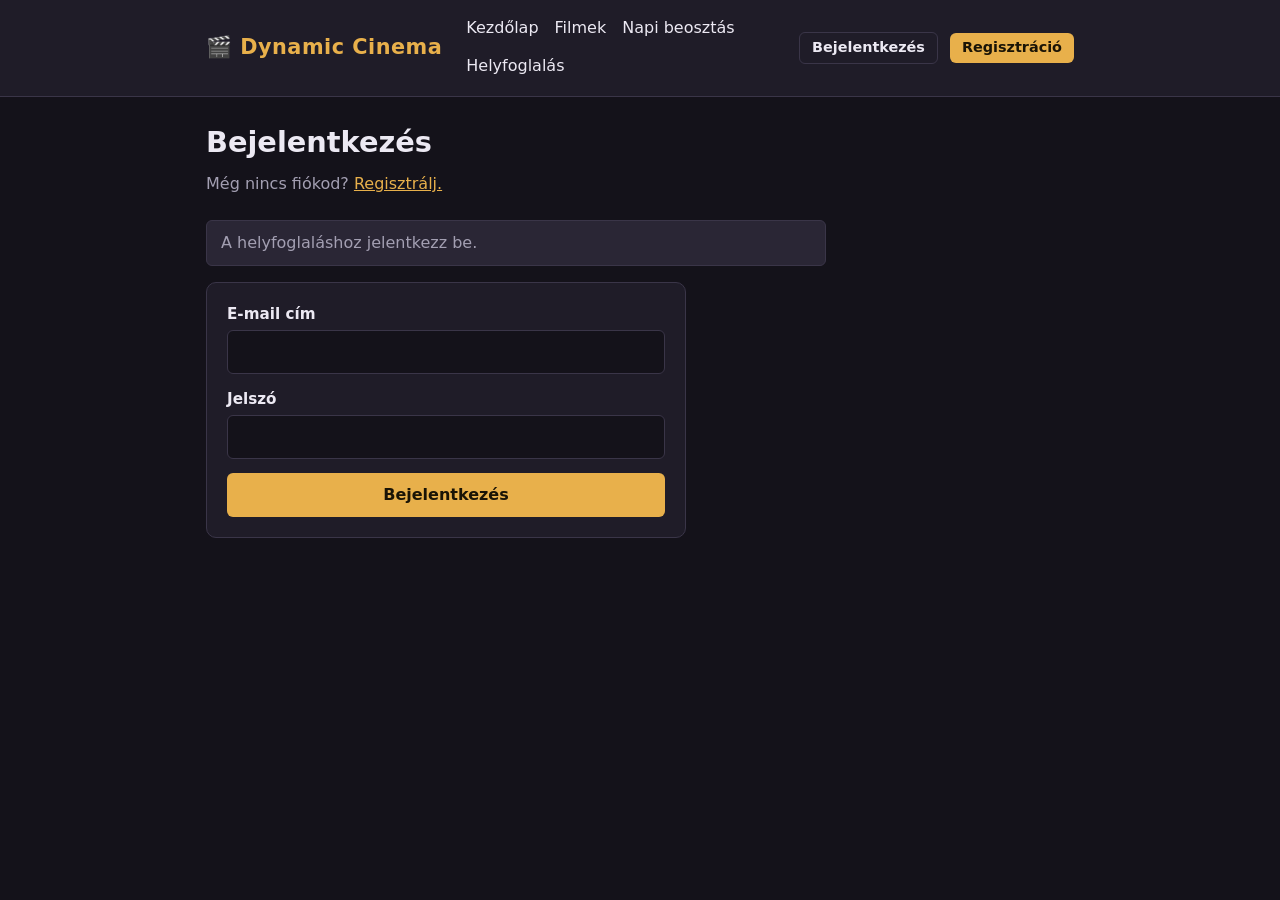
<file: src/main/resources/static/admin.html>
<!DOCTYPE html>
<html lang="hu">
<head>
    <meta charset="UTF-8">
    <meta name="viewport" content="width=device-width, initial-scale=1">
    <title>Dynamic Cinema – Filmek kezelése</title>
    <link rel="stylesheet" href="css/style.css">
</head>
<body>
<main>
    <h1>Filmek kezelése</h1>
    <p class="alcim">Adminisztrátori felület: filmek felvétele, módosítása és törlése.</p>

    <p id="uzenet" class="uzenet"></p>

    <!-- Lista -->
    <section id="lista-resz">
        <div class="admin-eszkozsor">
            <input id="kereso" type="search" placeholder="Keresés cím, rendező vagy műfaj szerint…" aria-label="Keresés">
            <button class="gomb" type="button" id="uj-film">+ Új film</button>
        </div>
        <div id="filmek" class="lista"></div>
    </section>

    <!-- Felvétel / módosítás -->
    <form id="film-urlap" class="urlap szeles" novalidate hidden>
        <h2 id="urlap-cim">Új film</h2>

        <div class="mezo">
            <label for="cim">Cím *</label>
            <input id="cim" name="cim" type="text" maxlength="200" required>
        </div>
        <div class="ket-oszlop">
            <div class="mezo">
                <label for="bemutatoDatum">Bemutató dátuma *</label>
                <input id="bemutatoDatum" name="bemutatoDatum" type="date" required>
            </div>
            <div class="mezo">
                <label for="hosszPerc">Hossz (perc) *</label>
                <input id="hosszPerc" name="hosszPerc" type="number" min="1" max="1000" step="1" required>
                <small id="hossz-tipp"></small>
            </div>
        </div>
        <div class="ket-oszlop">
            <div class="mezo">
                <label for="mufaj">Műfaj *</label>
                <input id="mufaj" name="mufaj" type="text" maxlength="60" list="mufajlista" required>
                <datalist id="mufajlista"></datalist>
            </div>
            <div class="mezo">
                <label for="gyartoOrszag">Gyártó ország *</label>
                <input id="gyartoOrszag" name="gyartoOrszag" type="text" maxlength="100" required>
            </div>
        </div>
        <div class="ket-oszlop">
            <div class="mezo">
                <label for="rendezo">Rendező *</label>
                <input id="rendezo" name="rendezo" type="text" maxlength="100" required>
            </div>
            <div class="mezo">
                <label for="foszereplo">Főszereplő *</label>
                <input id="foszereplo" name="foszereplo" type="text" maxlength="100" required>
            </div>
        </div>
        <div class="ket-oszlop">
            <div class="mezo">
                <label for="foszinkronszinesz">Főszinkronszínész</label>
                <input id="foszinkronszinesz" name="foszinkronszinesz" type="text" maxlength="100">
                <small>Magyar vagy feliratos filmnél hagyd üresen.</small>
            </div>
            <div class="mezo">
                <label for="forgalmazo">Forgalmazó *</label>
                <input id="forgalmazo" name="forgalmazo" type="text" maxlength="150" required>
            </div>
        </div>
        <div class="mezo">
            <label for="gyartoCeg">Gyártó cég *</label>
            <input id="gyartoCeg" name="gyartoCeg" type="text" maxlength="150" required>
        </div>
        <div class="mezo">
            <label for="leiras">Leírás</label>
            <textarea id="leiras" name="leiras" rows="4" maxlength="2000"></textarea>
            <small id="leiras-szamlalo">0 / 2000</small>
        </div>
        <div class="ket-oszlop">
            <div class="mezo">
                <label for="kepUrl">Plakát útvonala</label>
                <input id="kepUrl" name="kepUrl" type="text" maxlength="300" placeholder="/img/plakatok/film.webp" pattern="/[^/].*">
                <small>A plakát a <code>static/img/plakatok/</code> mappában legyen.</small>
            </div>
            <div class="mezo">
                <label for="logoUrl">Logó útvonala (a jegyen)</label>
                <input id="logoUrl" name="logoUrl" type="text" maxlength="300" placeholder="/img/filmek/film.svg" pattern="/[^/].*">
                <small>Ha üres, a jegyen a plakát látszik.</small>
            </div>
        </div>
        <div class="admin-elonezet">
            <figure><img id="kep-elonezet" alt="Plakát előnézete" hidden><figcaption>Plakát</figcaption></figure>
            <figure><img id="logo-elonezet" alt="Logó előnézete" hidden><figcaption>Logó</figcaption></figure>
        </div>

        <div class="gombsor">
            <button class="gomb" type="submit" id="mentes">Mentés</button>
            <button class="gomb masodlagos" type="button" id="megse">Mégse</button>
        </div>
    </form>
</main>
<script src="js/app.js"></script>
<script src="js/admin.js"></script>
</body>
</html>
</file>
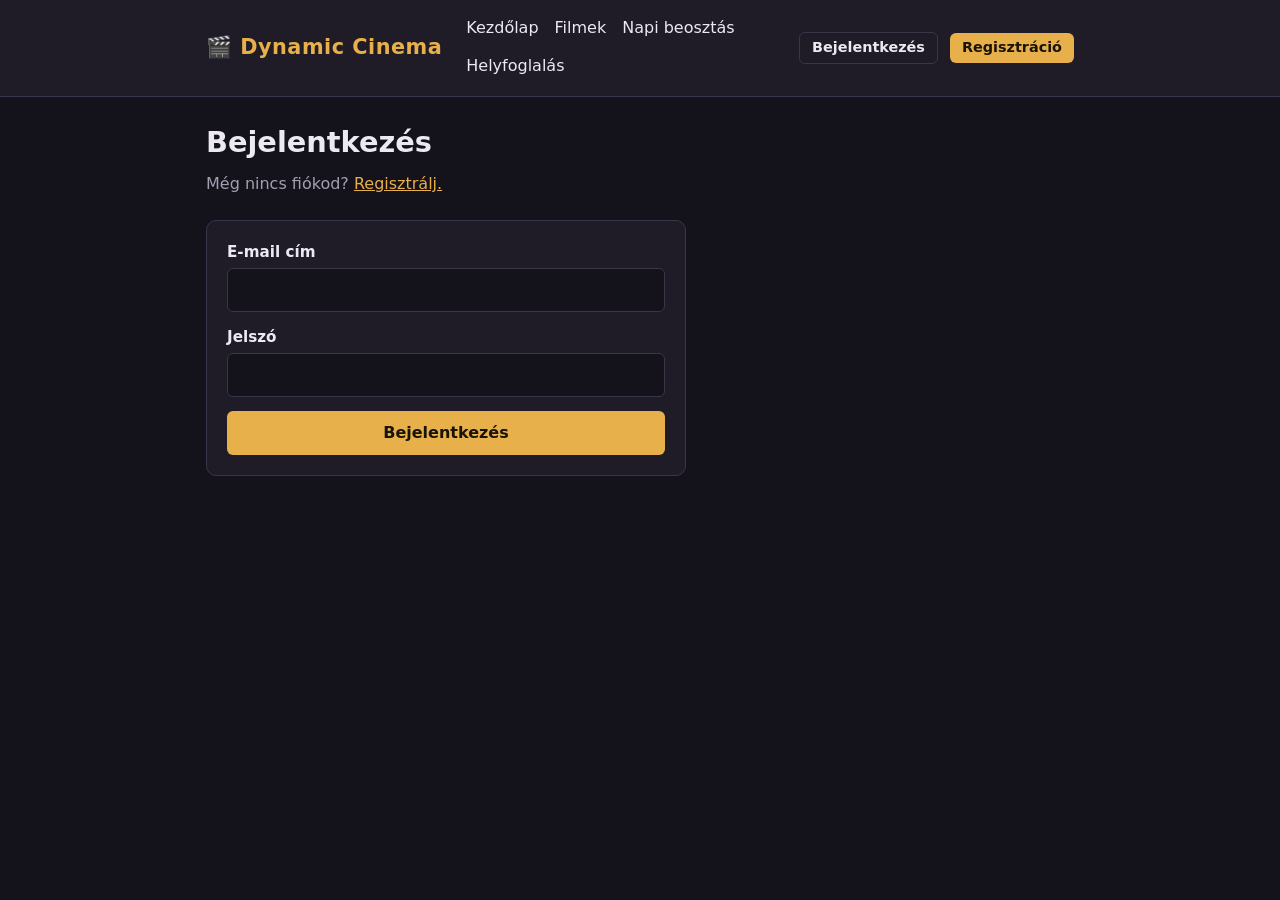
<file: src/main/resources/static/bejelentkezes.html>
<!DOCTYPE html>
<html lang="hu">
<head>
    <meta charset="UTF-8">
    <meta name="viewport" content="width=device-width, initial-scale=1">
    <title>Dynamic Cinema – Bejelentkezés</title>
    <link rel="stylesheet" href="css/style.css">
</head>
<body>
<main>
    <h1>Bejelentkezés</h1>
    <p class="alcim">Még nincs fiókod? <a href="regisztracio.html">Regisztrálj.</a></p>

    <p id="uzenet" class="uzenet"></p>

    <form id="bejelentkezes" class="urlap">
        <div class="mezo">
            <label for="email">E-mail cím</label>
            <input id="email" name="email" type="email" maxlength="254" required autocomplete="username">
        </div>
        <div class="mezo">
            <label for="jelszo">Jelszó</label>
            <input id="jelszo" name="jelszo" type="password" maxlength="100" required autocomplete="current-password">
        </div>
        <button class="gomb" type="submit">Bejelentkezés</button>
    </form>
</main>
<script src="js/app.js"></script>
<script src="js/bejelentkezes.js"></script>
</body>
</html>
</file>
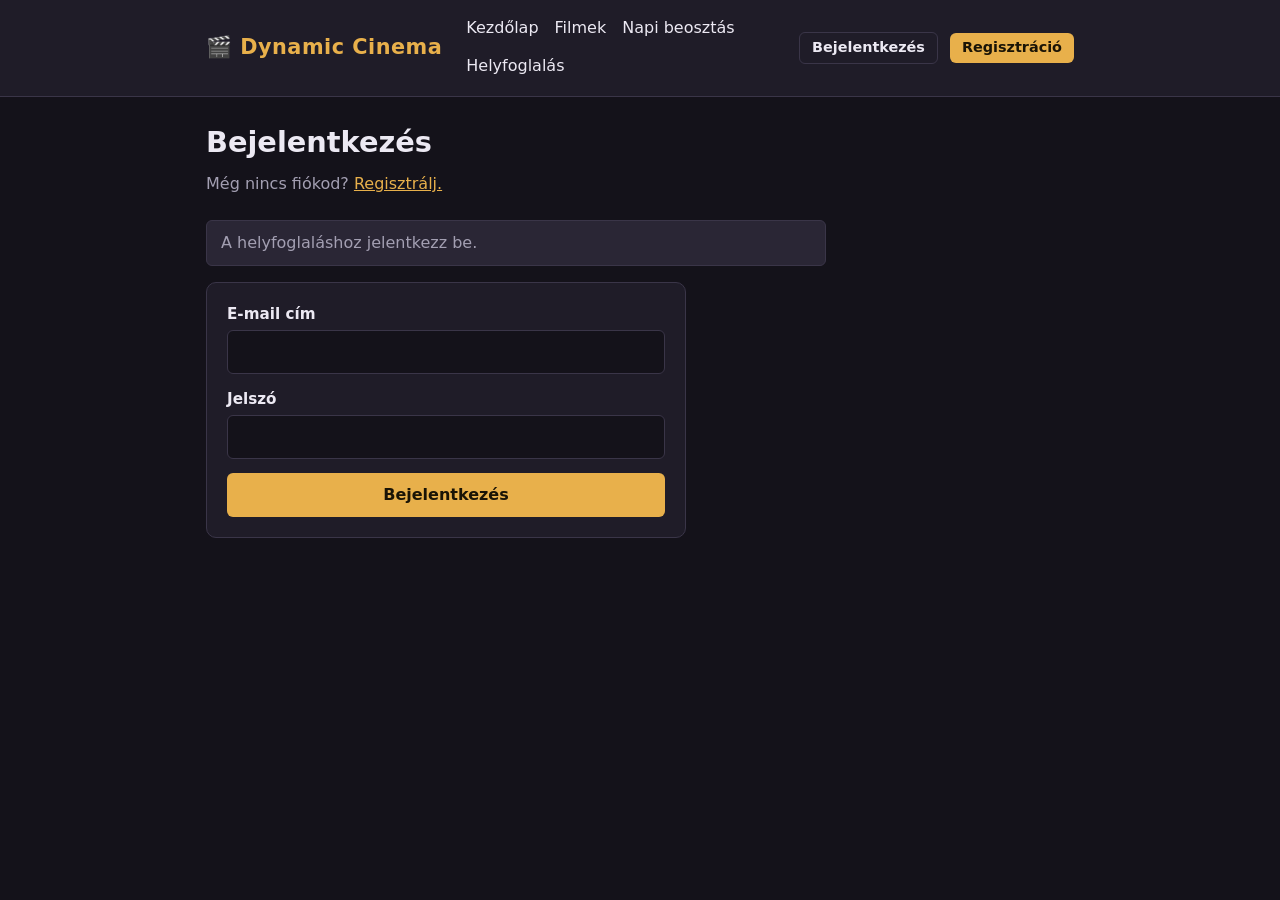
<file: src/main/resources/static/felbehagyott.html>
<!DOCTYPE html>
<html lang="hu">
<head>
    <meta charset="UTF-8">
    <meta name="viewport" content="width=device-width, initial-scale=1">
    <title>Dynamic Cinema – Félbehagyott rendeléseim</title>
    <link rel="stylesheet" href="css/style.css">
</head>
<body>
<main>
    <h1>Félbehagyott rendeléseim</h1>
    <p class="alcim">Azok a foglalásaid, amelyeknél eljutottál a fizetésig, de nem fizettél. Folytathatod vagy törölheted őket.</p>

    <p id="uzenet" class="uzenet"></p>
    <div id="rendelesek" class="lista"></div>
</main>
<script src="js/app.js"></script>
<script src="js/felbehagyott.js"></script>
</body>
</html>
</file>
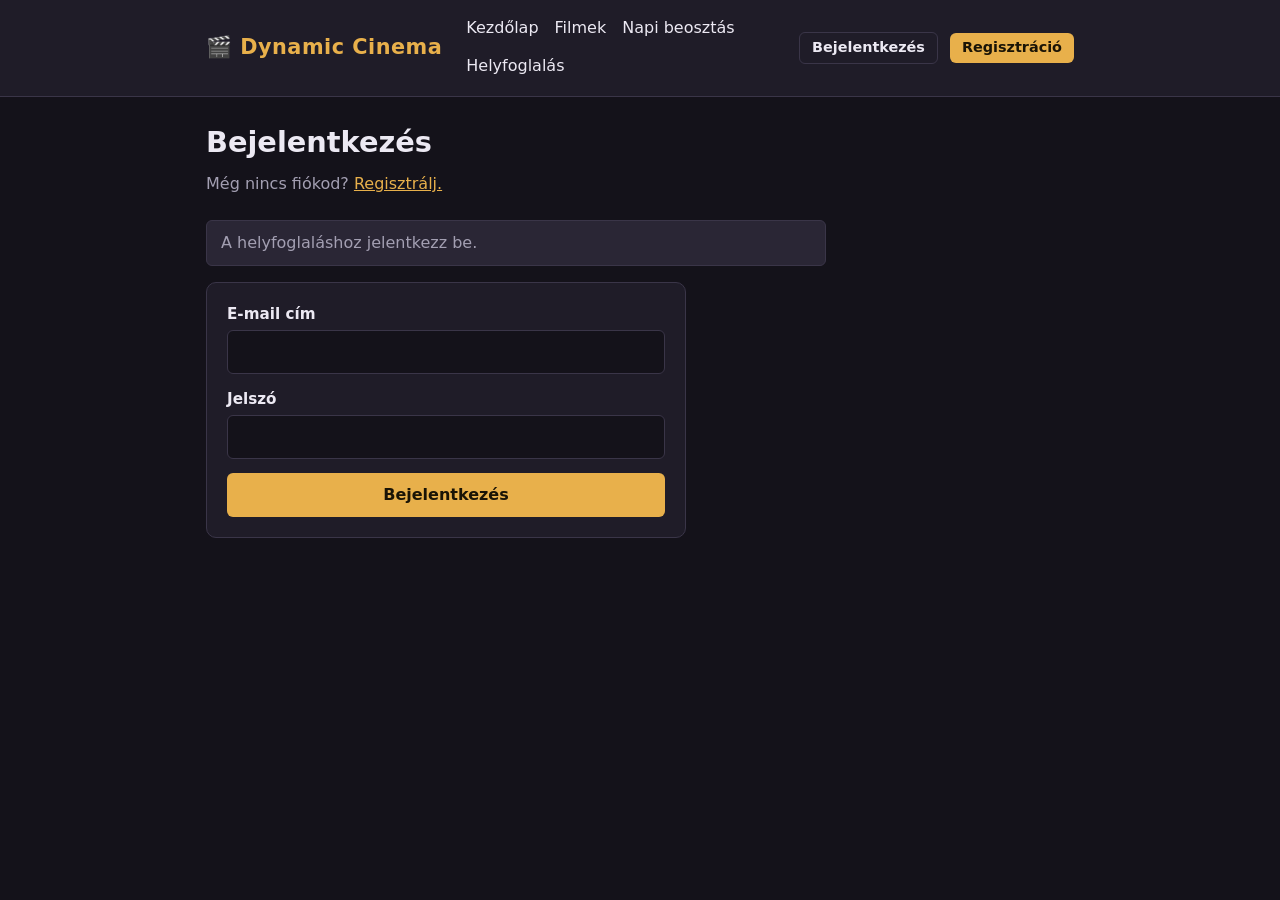
<file: src/main/resources/static/foglalas.html>
<!DOCTYPE html>
<html lang="hu">
<head>
    <meta charset="UTF-8">
    <meta name="viewport" content="width=device-width, initial-scale=1">
    <title>Dynamic Cinema – Helyfoglalás</title>
    <link rel="stylesheet" href="css/style.css">
</head>
<body>
<main>
    <h1>Helyfoglalás</h1>
    <p class="alcim" id="alcim">Add meg a vetítés adatait, válassz jegytípust és széket, majd fizess.</p>

    <p id="uzenet" class="uzenet"></p>

    <!-- 1. lépés: foglalási űrlap -->
    <form id="foglalas" class="urlap szeles" novalidate>
        <div class="mezo">
            <label for="filmCim">Film</label>
            <input id="filmCim" name="filmCim" type="text" maxlength="200" list="filmlista" required>
            <datalist id="filmlista"></datalist>
        </div>
        <div class="ket-oszlop">
            <div class="mezo">
                <label for="datum">Dátum</label>
                <input id="datum" name="datum" type="date" required>
            </div>
            <div class="mezo">
                <label for="kezdes">Kezdés</label>
                <input id="kezdes" name="kezdes" type="time" required>
            </div>
        </div>
        <div class="mezo">
            <label for="teremNev">Terem</label>
            <input id="teremNev" name="teremNev" type="text" maxlength="100" list="teremlista">
            <datalist id="teremlista"></datalist>
            <small id="terem-tipp">Csak akkor kötelező, ha a film ugyanabban az időpontban több teremben is megy.</small>
        </div>
        <div class="ket-oszlop">
            <div class="mezo">
                <label for="jegyNev">Jegytípus</label>
                <select id="jegyNev" name="jegyNev" required>
                    <option value="">– Válassz jegytípust –</option>
                </select>
                <small id="jegy-feltetel"></small>
            </div>
            <div class="mezo">
                <label for="szekSzam">Szék</label>
                <!-- Kiválasztott előadásnál select (csak a szabad székek), egyébként szám mező. -->
                <input id="szekSzam" name="szekSzam" type="number" min="1" step="1" required>
            </div>
        </div>
        <div class="gombsor">
            <button class="gomb" type="submit">Tovább a fizetéshez</button>
            <a class="gomb masodlagos" id="vissza-link" href="beosztas.html">Vissza a napi beosztáshoz</a>
        </div>
    </form>

    <!-- 2. lépés: fizetés (szimulált – nincs banki adat) -->
    <section id="fizetes" class="osszesito" hidden>
        <h2>Fizetés</h2>
        <div id="osszesito"></div>
        <div class="osszeg"><span>Fizetendő</span><strong id="osszeg"></strong></div>
        <p class="tipp">A rendelésed elmentettük a <a href="felbehagyott.html">Félbehagyott rendeléseim</a> közé:
            ha most nem fizetsz, később onnan folytathatod.</p>
        <div class="gombsor terkoz-felul">
            <button class="gomb" type="button" id="fizet">Fizetés</button>
            <button class="gomb masodlagos" type="button" id="modosit">Adatok módosítása</button>
        </div>
    </section>

    <!-- 3. lépés: visszaigazolás -->
    <section id="kesz" class="osszesito" hidden>
        <h2>Sikeres foglalás – a jegy kifizetve</h2>
        <p class="tipp">Foglalási kód (ezzel tudod visszamondani a foglalást):</p>
        <p class="foglalas-kod" id="kod"></p>
        <div id="visszaigazolas"></div>
        <p class="tipp">A jegyedet a <a href="jegyeim.html">Jegyeim</a> fül alatt bármikor megnézheted.</p>
        <div class="gombsor terkoz-felul">
            <a class="gomb" id="jegy-link" href="jegyeim.html">Jegy megtekintése</a>
            <a class="gomb masodlagos" href="beosztas.html">Vissza a napi beosztáshoz</a>
            <a class="gomb masodlagos" href="foglalas.html">Új foglalás</a>
        </div>
    </section>
</main>
<script src="js/app.js"></script>
<script src="js/foglalas.js"></script>
</body>
</html>
</file>
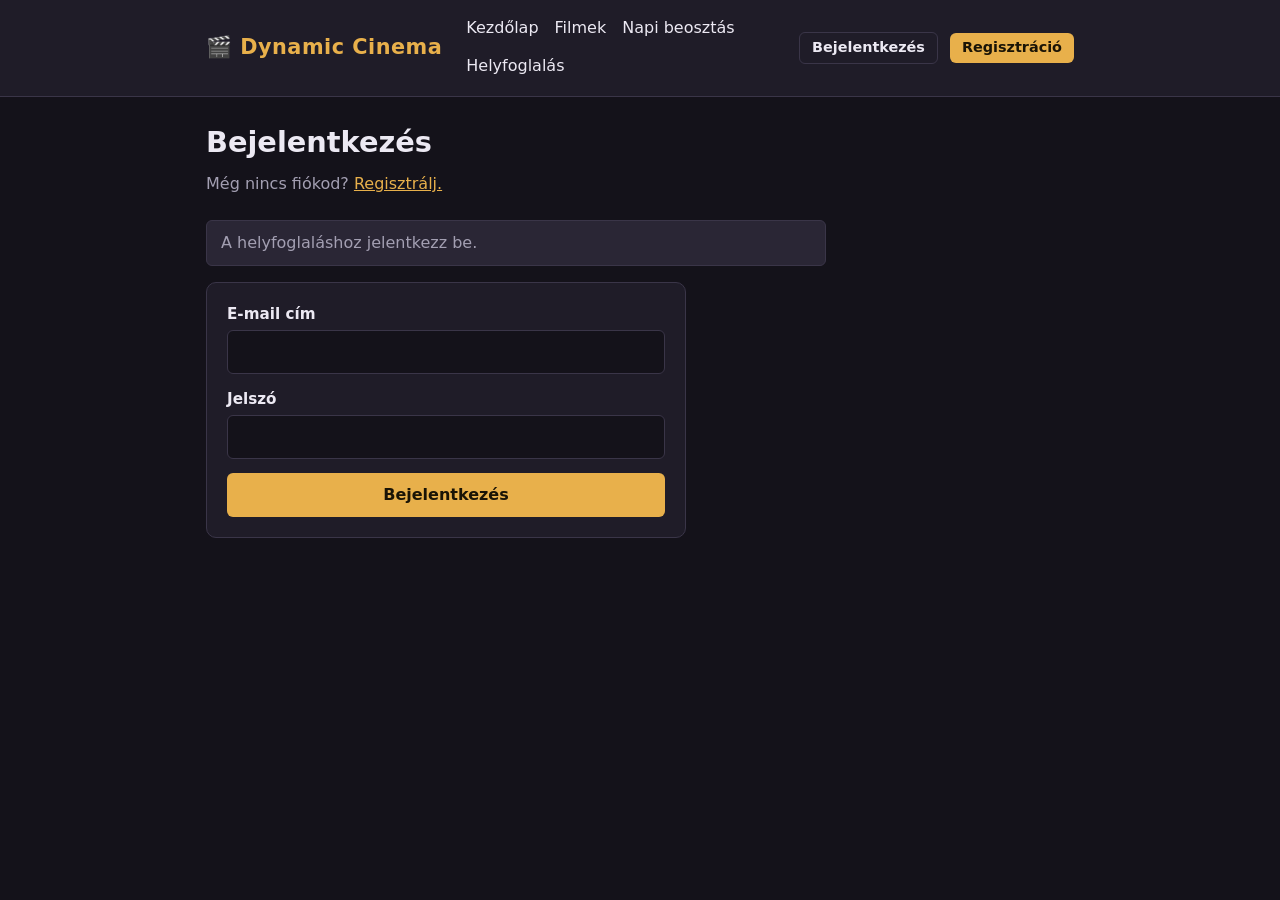
<file: src/main/resources/static/jegyeim.html>
<!DOCTYPE html>
<html lang="hu">
<head>
    <meta charset="UTF-8">
    <meta name="viewport" content="width=device-width, initial-scale=1">
    <title>Dynamic Cinema – Jegyeim</title>
    <link rel="stylesheet" href="css/style.css">
</head>
<body>
<main>
    <h1>Jegyeim</h1>
    <p class="alcim">A kifizetett foglalásaidhoz tartozó mozijegyek. Nyisd meg a jegyet a teljes képernyős megjelenítéshez,
        vagy mondd vissza, amíg az előadás el nem kezdődik.</p>

    <form class="napvalaszto" id="szuro">
        <label for="nezet"><strong>Jegyek:</strong></label>
        <select id="nezet" name="nezet">
            <option value="kozelgo">Közelgő előadások</option>
            <option value="lejart">Lejárt előadások</option>
            <option value="osszes">Összes jegy</option>
        </select>
    </form>

    <details class="kodos-lemondas">
        <summary>Visszamondás foglalási kóddal</summary>
        <form class="urlap" id="kod-urlap" novalidate>
            <div class="mezo">
                <label for="foglalasKod">Foglalási kód</label>
                <input id="foglalasKod" name="foglalasKod" required maxlength="20" placeholder="MZ-XXXXXXXX"
                       autocomplete="off" spellcheck="false">
                <small>A foglalás visszaigazolásán szereplő kód. Csak a saját, még el nem kezdődött előadásra szóló
                    foglalásod mondható vissza.</small>
            </div>
            <div class="gombsor">
                <button class="gomb veszely" type="submit">Foglalás visszamondása</button>
            </div>
        </form>
    </details>

    <p id="uzenet" class="uzenet" role="status"></p>
    <div id="jegyek" class="lista"></div>
</main>

<!-- Teljes képernyős jegynézet -->
<div id="jegy-nezet" class="jegy-nezet" role="dialog" aria-modal="true" aria-label="Mozijegy" hidden>
    <div class="jegy-nezet-eszkozok">
        <button class="gomb veszely kicsi" type="button" id="nezet-lemondas" hidden>Jegy visszamondása</button>
        <button class="gomb masodlagos kicsi" type="button" id="bezar">✕ Bezárás</button>
    </div>
    <div id="jegy-helye" class="jegy-helye"></div>
</div>
<script src="js/app.js"></script>
<script src="js/jegyeim.js"></script>
</body>
</html>
</file>
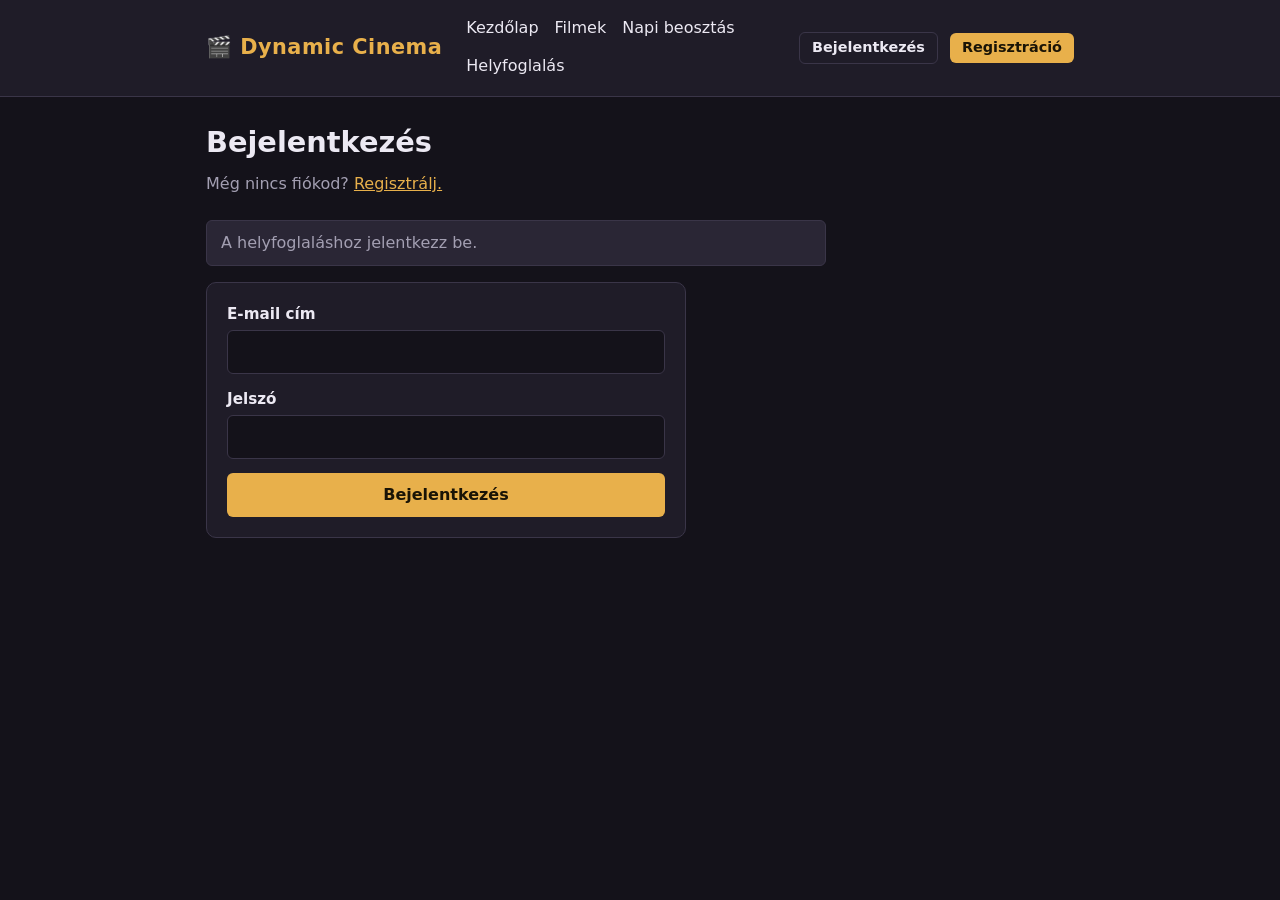
<file: src/main/resources/static/musor.html>
<!DOCTYPE html>
<html lang="hu">
<head>
    <meta charset="UTF-8">
    <meta name="viewport" content="width=device-width, initial-scale=1">
    <title>Dynamic Cinema – Műsor kezelése</title>
    <link rel="stylesheet" href="css/style.css">
</head>
<body>
<main>
    <h1>Műsor kezelése</h1>
    <p class="alcim">Adminisztrátori felület: vetítések felvétele a napi beosztásba és törlése.
        Egy teremben egyszerre csak egy film mehet.</p>

    <p id="uzenet" class="uzenet"></p>

    <div id="tartalom" hidden>
        <form class="napvalaszto" id="napvalaszto">
            <label for="nap"><strong>Nap:</strong></label>
            <input id="nap" name="datum" type="date" required>
            <button class="gomb masodlagos kicsi" type="button" id="elozo-nap" aria-label="Előző nap">◀</button>
            <button class="gomb masodlagos kicsi" type="button" id="kovetkezo-nap" aria-label="Következő nap">▶</button>
        </form>

        <!-- Új vetítés felvétele -->
        <form id="vetites-urlap" class="urlap szeles" novalidate>
            <h2>Vetítés hozzáadása</h2>
            <div class="mezo">
                <label for="film">Film *</label>
                <select id="film" name="film" required></select>
            </div>
            <div class="ket-oszlop">
                <div class="mezo">
                    <label for="terem">Terem *</label>
                    <select id="terem" name="terem" required></select>
                </div>
                <div class="mezo">
                    <label for="kezdes">Kezdés *</label>
                    <input id="kezdes" name="kezdes" type="time" step="300" required>
                </div>
            </div>
            <div class="ket-oszlop">
                <div class="mezo">
                    <label for="jegy">Jegytípus</label>
                    <select id="jegy" name="jegy"></select>
                </div>
                <div class="mezo">
                    <label class="jelolo"><input id="eredetiNyelvu" name="eredetiNyelvu" type="checkbox">
                        Eredeti nyelvű (feliratos)</label>
                    <small id="nyelv-tipp"></small>
                </div>
            </div>

            <p id="idotartam" class="uzenet info"></p>
            <p id="utkozes" class="uzenet hiba"></p>

            <div class="gombsor">
                <button class="gomb" type="submit" id="hozzaadas">Hozzáadás a beosztáshoz</button>
            </div>
        </form>

        <h2 class="terkoz-felul" id="lista-cim">Beosztás</h2>
        <div id="termek" class="lista"></div>
    </div>
</main>
<script src="js/app.js"></script>
<script src="js/musor.js"></script>
</body>
</html>
</file>
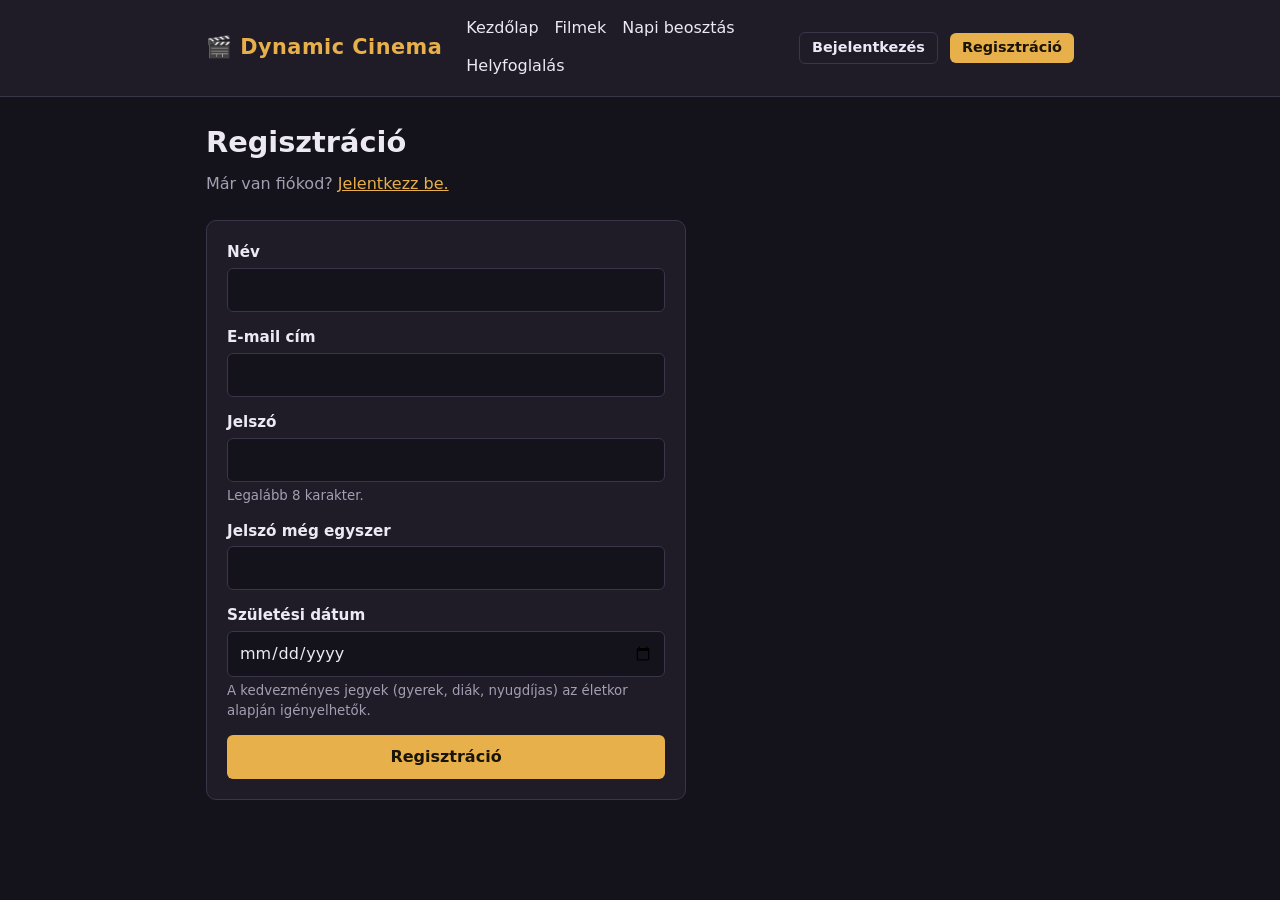
<file: src/main/resources/static/regisztracio.html>
<!DOCTYPE html>
<html lang="hu">
<head>
    <meta charset="UTF-8">
    <meta name="viewport" content="width=device-width, initial-scale=1">
    <title>Dynamic Cinema – Regisztráció</title>
    <link rel="stylesheet" href="css/style.css">
</head>
<body>
<main>
    <h1>Regisztráció</h1>
    <p class="alcim">Már van fiókod? <a href="bejelentkezes.html">Jelentkezz be.</a></p>

    <p id="uzenet" class="uzenet"></p>

    <form id="regisztracio" class="urlap">
        <div class="mezo">
            <label for="nev">Név</label>
            <input id="nev" name="nev" type="text" maxlength="100" required autocomplete="name">
        </div>
        <div class="mezo">
            <label for="email">E-mail cím</label>
            <input id="email" name="email" type="email" maxlength="254" required autocomplete="email">
        </div>
        <div class="mezo">
            <label for="jelszo">Jelszó</label>
            <input id="jelszo" name="jelszo" type="password" minlength="8" maxlength="100" required autocomplete="new-password">
            <small>Legalább 8 karakter.</small>
        </div>
        <div class="mezo">
            <label for="jelszo2">Jelszó még egyszer</label>
            <input id="jelszo2" name="jelszo2" type="password" minlength="8" maxlength="100" required autocomplete="new-password">
        </div>
        <div class="mezo">
            <label for="szuletesiDatum">Születési dátum</label>
            <input id="szuletesiDatum" name="szuletesiDatum" type="date" required>
            <small>A kedvezményes jegyek (gyerek, diák, nyugdíjas) az életkor alapján igényelhetők.</small>
        </div>
        <button class="gomb" type="submit">Regisztráció</button>
    </form>
</main>
<script src="js/app.js"></script>
<script src="js/regisztracio.js"></script>
</body>
</html>
</file>
<file: src/main/resources/static/css/style.css>
/* Mozikezelő – közös stíluslap */
:root {
    --hatter: #14121a;
    --felulet: #1f1c28;
    --felulet-2: #2a2635;
    --keret: #3a3548;
    --szoveg: #ece9f3;
    --halvany: #a39fb2;
    --kiemelt: #e8b04b;
    --kiemelt-sotet: #c4912f;
    --hiba: #ef6b6b;
    --siker: #5ccf8f;
    --sugar: 10px;
}

* { box-sizing: border-box; }

html, body {
    margin: 0;
    background: var(--hatter);
    color: var(--szoveg);
    font-family: "Segoe UI", system-ui, -apple-system, Roboto, sans-serif;
    line-height: 1.5;
}

a { color: var(--kiemelt); }

/* ---------- Fejléc és navigáció ---------- */
.fejlec {
    background: var(--felulet);
    border-bottom: 1px solid var(--keret);
}

.fejlec-belso {
    max-width: 900px;
    margin: 0 auto;
    padding: 12px 16px;
    display: flex;
    flex-wrap: wrap;
    align-items: center;
    gap: 12px 24px;
}

.logo {
    font-size: 1.3rem;
    font-weight: 700;
    color: var(--kiemelt);
    text-decoration: none;
    letter-spacing: .5px;
}

.menu {
    display: flex;
    flex-wrap: wrap;
    gap: 4px 16px;
    flex: 1;
}

.menu a {
    color: var(--szoveg);
    text-decoration: none;
    padding: 4px 0;
    border-bottom: 2px solid transparent;
}

.menu a:hover,
.menu a.aktiv { border-bottom-color: var(--kiemelt); }

.fiok {
    display: flex;
    align-items: center;
    gap: 12px;
    color: var(--halvany);
    font-size: .95rem;
}

/* ---------- Tartalom ---------- */
main {
    max-width: 900px;
    margin: 0 auto;
    padding: 24px 16px 48px;
}

h1 { margin: 0 0 8px; font-size: 1.8rem; }
h2 { margin: 0 0 8px; font-size: 1.3rem; }

.alcim { color: var(--halvany); margin: 0 0 24px; }

/* Egymás alatti kártyák (filmek, vetítések) */
.lista {
    display: flex;
    flex-direction: column;
    gap: 14px;
}

.kartya {
    display: block;
    background: var(--felulet);
    border: 1px solid var(--keret);
    border-radius: var(--sugar);
    padding: 16px 18px;
    color: inherit;
    text-decoration: none;
}

a.kartya:hover {
    border-color: var(--kiemelt);
    background: var(--felulet-2);
}

.kartya.lejart {
    opacity: .45;
    pointer-events: none;
}

.kartya-fej {
    display: flex;
    flex-wrap: wrap;
    justify-content: space-between;
    align-items: baseline;
    gap: 4px 12px;
}

.idopont {
    font-size: 1.4rem;
    font-weight: 700;
    color: var(--kiemelt);
}

.adatok {
    display: grid;
    grid-template-columns: max-content 1fr;
    gap: 2px 14px;
    margin: 10px 0 0;
}

/* Filmkártya plakáttal */
.film-kartya {
    display: flex;
    gap: 16px;
    align-items: flex-start;
}

.film-tartalom { flex: 1; min-width: 0; }

.plakat {
    width: 120px;
    aspect-ratio: 2 / 3;
    object-fit: cover;
    border-radius: calc(var(--sugar) / 2);
    flex-shrink: 0;
}

.leiras { margin: 10px 0 0; line-height: 1.5; }

@media (max-width: 520px) {
    .film-kartya { flex-direction: column; }
    .plakat { width: 100%; max-width: 220px; align-self: center; }
}

.adatok dt { color: var(--halvany); }
.adatok dd { margin: 0; }

.cimkek { display: flex; flex-wrap: wrap; gap: 6px; margin-top: 10px; }

.cimke {
    font-size: .8rem;
    padding: 2px 10px;
    border-radius: 999px;
    background: var(--felulet-2);
    border: 1px solid var(--keret);
    color: var(--halvany);
}

.cimke.kiemelt { color: var(--kiemelt); border-color: var(--kiemelt-sotet); }

.tipp { color: var(--halvany); font-size: .9rem; margin-top: 10px; }

/* ---------- Űrlapok ---------- */
.urlap {
    background: var(--felulet);
    border: 1px solid var(--keret);
    border-radius: var(--sugar);
    padding: 20px;
    max-width: 480px;
    display: flex;
    flex-direction: column;
    gap: 14px;
}

.urlap.szeles { max-width: 620px; }

.mezo { display: flex; flex-direction: column; gap: 4px; }

.mezo label { font-weight: 600; font-size: .95rem; }

.mezo small { color: var(--halvany); }

input, select, textarea {
    font: inherit;
    color: var(--szoveg);
    background: var(--hatter);
    border: 1px solid var(--keret);
    border-radius: 6px;
    padding: 9px 11px;
    width: 100%;
}

input:focus, select:focus, textarea:focus {
    outline: 2px solid var(--kiemelt);
    outline-offset: 1px;
}

input[readonly] {
    background: var(--felulet-2);
    color: var(--halvany);
    cursor: not-allowed;
}

.ket-oszlop {
    display: grid;
    grid-template-columns: 1fr 1fr;
    gap: 14px;
}

@media (max-width: 520px) {
    .ket-oszlop { grid-template-columns: 1fr; }
}

.napvalaszto {
    display: flex;
    align-items: center;
    gap: 10px;
    margin-bottom: 20px;
    flex-wrap: wrap;
}

.napvalaszto select { width: auto; min-width: 220px; }

/* ---------- Gombok ---------- */
.gomb {
    font: inherit;
    font-weight: 600;
    border: none;
    border-radius: 6px;
    padding: 10px 18px;
    cursor: pointer;
    background: var(--kiemelt);
    color: #1a1406;
    text-decoration: none;
    display: inline-block;
    text-align: center;
}

.gomb:hover { background: var(--kiemelt-sotet); }
.gomb:disabled { opacity: .5; cursor: wait; }

.gomb.masodlagos {
    background: transparent;
    color: var(--szoveg);
    border: 1px solid var(--keret);
}

.gomb.masodlagos:hover { border-color: var(--kiemelt); }

.gomb.kicsi { padding: 4px 12px; font-size: .9rem; }

/* Visszavonhatatlan művelet (pl. jegy visszamondása). */
.gomb.veszely {
    background: transparent;
    color: var(--hiba);
    border: 1px solid var(--hiba);
}

.gomb.veszely:hover { background: rgba(239, 107, 107, .12); }

.gomb[hidden] { display: none; }

.gombsor { display: flex; flex-wrap: wrap; gap: 10px; }

/* ---------- Üzenetek ---------- */
.uzenet {
    border-radius: 6px;
    padding: 10px 14px;
    margin: 0 0 16px;
    max-width: 620px;
}

.uzenet:empty { display: none; }
.uzenet.hiba { background: rgba(239, 107, 107, .12); border: 1px solid var(--hiba); color: var(--hiba); }
.uzenet.siker { background: rgba(92, 207, 143, .12); border: 1px solid var(--siker); color: var(--siker); }
.uzenet.info { background: var(--felulet-2); border: 1px solid var(--keret); color: var(--halvany); }

.ures {
    color: var(--halvany);
    text-align: center;
    padding: 32px 16px;
    border: 1px dashed var(--keret);
    border-radius: var(--sugar);
}

/* ---------- Fizetés ---------- */
.osszesito {
    background: var(--felulet);
    border: 1px solid var(--keret);
    border-radius: var(--sugar);
    padding: 20px;
    max-width: 620px;
}

.osszeg {
    display: flex;
    justify-content: space-between;
    align-items: baseline;
    border-top: 1px solid var(--keret);
    margin-top: 14px;
    padding-top: 14px;
    font-size: 1.2rem;
}

.osszeg strong { color: var(--kiemelt); font-size: 1.5rem; }

.foglalas-kod {
    font-family: Consolas, monospace;
    font-size: 1.6rem;
    letter-spacing: 2px;
    color: var(--kiemelt);
}

[hidden] { display: none !important; }

/* Térköz a gombsor fölött (inline style helyett, a CSP miatt). */
.terkoz-felul { margin-top: 18px; }

/* ---------- Jegyeim és félbehagyott rendelések ---------- */
.jegy-kartya {
    display: flex;
    gap: 16px;
    align-items: flex-start;
}

.jegy-kartya-logo {
    width: 64px;
    aspect-ratio: 2 / 3;
    object-fit: cover;
    border-radius: 6px;
    flex-shrink: 0;
}

.elhalvanyitott { opacity: .6; }

/* Visszamondás foglalási kóddal (lenyitható) */
.kodos-lemondas { margin: -6px 0 20px; }

.kodos-lemondas summary {
    cursor: pointer;
    color: var(--halvany);
    font-weight: 600;
    width: fit-content;
}

.kodos-lemondas summary:hover { color: var(--kiemelt); }
.kodos-lemondas[open] summary { margin-bottom: 12px; }
.kodos-lemondas input { text-transform: uppercase; }
.lejart-cimke { color: var(--hiba); border-color: var(--hiba); }
.nincs-gorgetes { overflow: hidden; }

/* Teljes képernyős jegynézet */
.jegy-nezet {
    position: fixed;
    inset: 0;
    z-index: 100;
    display: flex;
    flex-direction: column;
    padding: 16px;
    overflow-y: auto;
    background: rgba(8, 7, 12, .95);
}

.jegy-nezet[hidden] { display: none; }

.jegy-nezet-eszkozok {
    display: flex;
    justify-content: flex-end;
    gap: 10px;
    width: 100%;
    max-width: 760px;
    margin: 0 auto 12px;
}

.jegy-helye {
    flex: 1;
    display: flex;
    align-items: center;
    justify-content: center;
}

/* A mozijegy */
.mozijegy {
    --jegy-hatter: #24202f;
    width: 100%;
    max-width: 760px;
    padding: 24px;
    background: linear-gradient(160deg, #2e2939, var(--jegy-hatter));
    border: 1px solid var(--kiemelt-sotet);
    border-radius: 16px;
    box-shadow: 0 20px 60px rgba(0, 0, 0, .5);
    overflow: hidden;
}

.mozijegy-fej {
    display: grid;
    grid-template-columns: auto 1fr auto;
    gap: 18px;
    align-items: start;
}

.mozijegy-logo {
    width: 110px;
    aspect-ratio: 2 / 3;
    object-fit: cover;
    border-radius: 8px;
    box-shadow: 0 4px 14px rgba(0, 0, 0, .4);
}

.mozijegy-mozi {
    margin: 0;
    color: var(--kiemelt);
    font-size: .8rem;
    font-weight: 600;
    letter-spacing: .08em;
    text-transform: uppercase;
}

.mozijegy-cim h2 { margin: 4px 0; font-size: 1.9rem; line-height: 1.2; }
.mozijegy-alcim { margin: 0; color: var(--halvany); }

.mozijegy-allapot {
    padding: 4px 10px;
    border: 2px solid var(--siker);
    border-radius: 6px;
    color: var(--siker);
    font-weight: 800;
    letter-spacing: .06em;
    transform: rotate(4deg);
}

.mozijegy-allapot.lejart { border-color: var(--hiba); color: var(--hiba); }

.mozijegy-fo {
    display: grid;
    grid-template-columns: repeat(4, 1fr);
    gap: 10px;
    margin: 22px 0 6px;
}

.mozijegy-mezo {
    display: flex;
    flex-direction: column;
    padding: 10px 12px;
    background: var(--hatter);
    border: 1px solid var(--keret);
    border-radius: 8px;
}

.mozijegy-mezo span { color: var(--halvany); font-size: .75rem; text-transform: uppercase; letter-spacing: .05em; }
.mozijegy-mezo strong { font-size: 1.1rem; }

/* Tépőszél a jegy két oldalán kivágással */
.mozijegy-perforacio {
    position: relative;
    margin: 22px -24px 18px;
    border-top: 3px dashed var(--keret);
}

.mozijegy-perforacio::before,
.mozijegy-perforacio::after {
    content: "";
    position: absolute;
    top: -14px;
    width: 26px;
    height: 26px;
    border-radius: 50%;
    background: rgb(8, 7, 12);
}

.mozijegy-perforacio::before { left: -13px; }
.mozijegy-perforacio::after { right: -13px; }

.mozijegy-lab {
    display: flex;
    flex-direction: column;
    align-items: center;
    gap: 2px;
    text-align: center;
}

.mozijegy-lab span { color: var(--halvany); font-size: .8rem; text-transform: uppercase; letter-spacing: .08em; }
.mozijegy-lab small { color: var(--halvany); }

.mozijegy-kod {
    font-family: Consolas, "Courier New", monospace;
    font-size: 2rem;
    letter-spacing: .15em;
    color: var(--kiemelt);
    overflow-wrap: anywhere;
}

.lejart-jegy { filter: grayscale(.6); }

@media (max-width: 600px) {
    .mozijegy { padding: 18px; }
    .mozijegy-fej { grid-template-columns: auto 1fr; gap: 12px; }
    .mozijegy-logo { width: 72px; }
    .mozijegy-cim h2 { font-size: 1.4rem; }
    .mozijegy-allapot { grid-column: 1 / -1; justify-self: start; transform: none; }
    .mozijegy-fo { grid-template-columns: repeat(2, 1fr); }
    .mozijegy-perforacio { margin-left: -18px; margin-right: -18px; }
    .mozijegy-kod { font-size: 1.5rem; }
}

/* ---------- Admin: filmek kezelése ---------- */
textarea { resize: vertical; min-height: 96px; }

.admin-eszkozsor {
    display: flex;
    flex-wrap: wrap;
    gap: 10px;
    margin-bottom: 16px;
}

.admin-eszkozsor input { flex: 1; min-width: 200px; width: auto; }

.admin-elonezet {
    display: flex;
    gap: 16px;
}

.admin-elonezet figure { margin: 0; text-align: center; color: var(--halvany); font-size: .85rem; }

.admin-elonezet img {
    display: block;
    width: 100px;
    aspect-ratio: 2 / 3;
    object-fit: cover;
    border: 1px solid var(--keret);
    border-radius: 6px;
    margin-bottom: 4px;
}

.admin-elonezet img[hidden] { display: none; }

/* ---------- Műsor kezelése (admin) ---------- */
.musor-sorok { list-style: none; margin: 10px 0 0; padding: 0; }

.musor-sor {
    display: flex;
    justify-content: space-between;
    align-items: center;
    gap: 12px;
    padding: 10px 0;
    border-top: 1px solid var(--keret);
}

.musor-sor .cimkek { margin-top: 4px; }

.jelolo {
    display: flex;
    align-items: center;
    gap: 8px;
    margin-top: 26px;
    font-weight: 600;
}

.jelolo input { width: auto; }

#vetites-urlap { margin-bottom: 8px; }
#vetites-urlap .uzenet { margin: 0; }

.musor-sor .gomb:disabled, #hozzaadas:disabled { cursor: not-allowed; }
</file>
